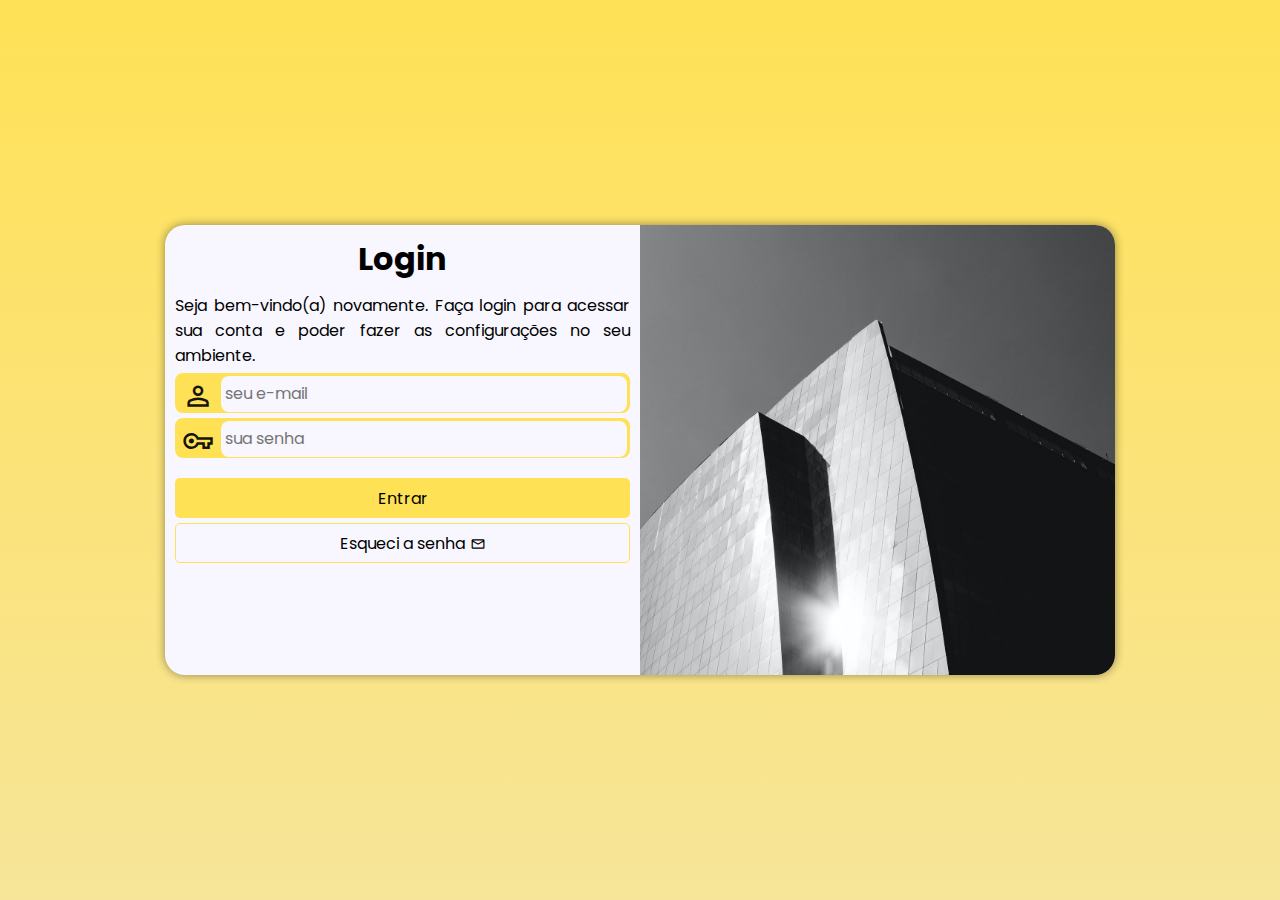
<file: index.html>
<!DOCTYPE html>
<html lang="pt-br">
<head>
    <meta charset="UTF-8">
    <meta http-equiv="X-UA-Compatible" content="IE=edge">
    <meta name="viewport" content="width=device-width, initial-scale=1.0">
    <title>Login</title>
    <link rel="stylesheet" href="estilos/style.css">
    <link rel="stylesheet" href="estilos/media-query.css">
    <link href="https://fonts.googleapis.com/css2?family=Material+Symbols+Outlined" rel="stylesheet" />
</head>
<body>
    <main>
        <section id="login">
            <div id="imagem">
                <!-- Aqui vai a imagem no arquivo CSS -->
            </div>
            <div id="formulario">
                <h1>Login</h1>
                <p>Seja bem-vindo(a) novamente. Faça login para acessar sua conta e poder fazer as configurações no seu ambiente.</p>
                <form action="login.php" method="post" autocomplete="on">
                    <div class="campo">
                        <span class="material-symbols-outlined">Person</span>
                        <input type="email" name="login" id="ilogin" placeholder="seu e-mail" autocomplete="email" required maxlength="30">
                        <label for="ilogin">Login</label>
                    </div>
                    <div class="campo">
                        <span class="material-symbols-outlined">vpn_key</span>                       
                        <input type="password" name="senha" id="isenha" placeholder="sua senha" autocomplete="current-password" required minlength="6" maxlength="20">
                        <label for="isenha">Senha</label>
                    </div>
                    <input type="submit" value="Entrar">
                    <a href="esqueci.html" class="botao"> Esqueci a senha <span class="material-symbols-outlined">mail</span></a>
                </form>
            </div>
        </section>
    </main>
</body>
</html>
</file>
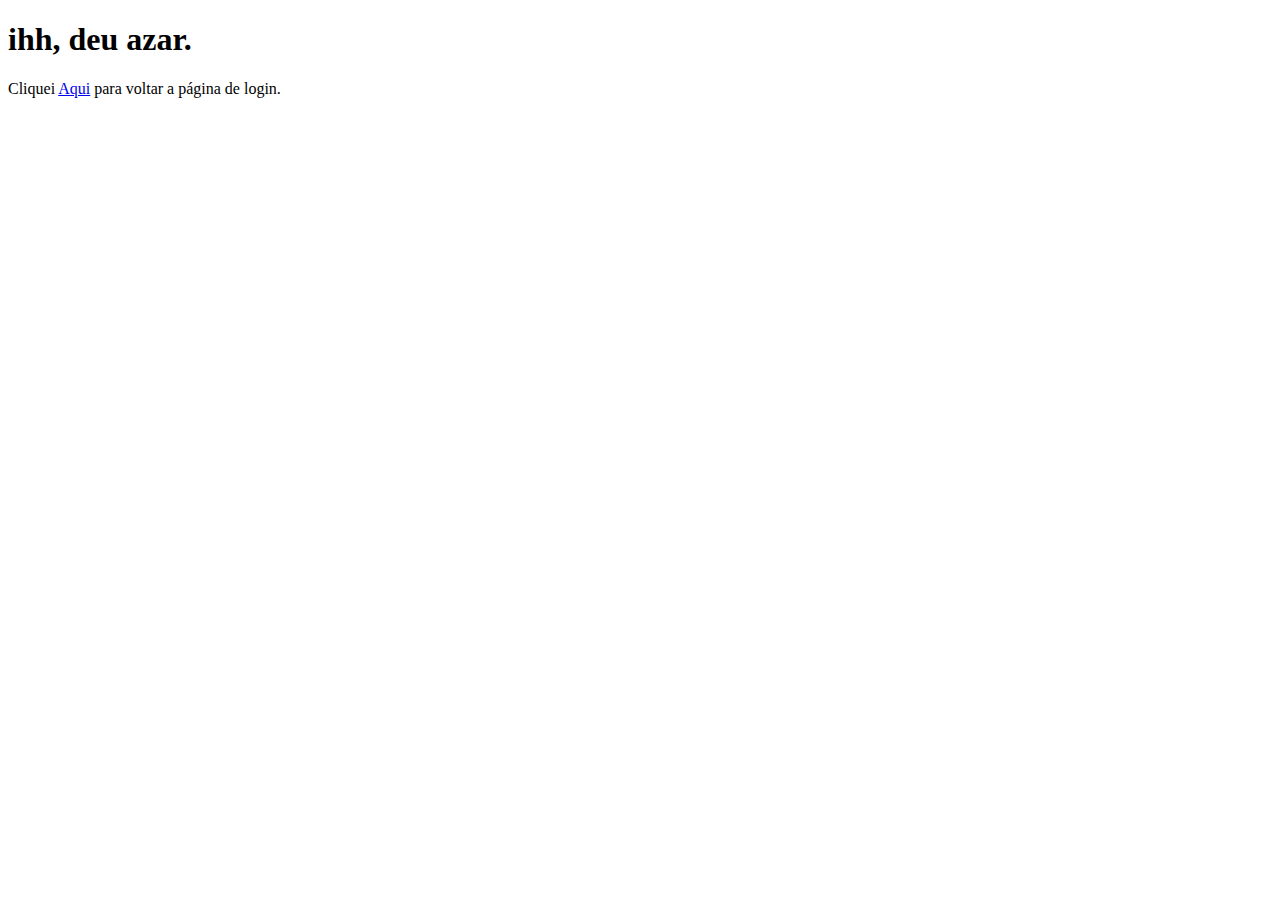
<file: esqueci.html>
<!DOCTYPE html>
<html lang="en">
<head>
    <meta charset="UTF-8">
    <meta http-equiv="X-UA-Compatible" content="IE=edge">
    <meta name="viewport" content="width=device-width, initial-scale=1.0">
    <title>Recupere sua senha</title>
</head>
<body>
    <h1>ihh, deu azar.</h1>
    Cliquei <a href="index.html">Aqui</a> para voltar a página de login.
</body>
</html>
</file>
<file: estilos/style.css>
@charset "UTF-8";

@import url('https://fonts.googleapis.com/css2?family=Poppins:ital,wght@0,100;0,200;0,300;0,400;0,500;0,600;0,700;0,800;0,900;1,100;1,200;1,300;1,400;1,500;1,600;1,700;1,800;1,900&display=swap');

/*
    Paleta de Cores  
    Branco: #F8F7FF
    Laranja: #FFe156
    Preto: #161310

*/

* {
    font-family: 'Poppins', sans-serif;
    padding: 0px;
    margin: 0px;
    box-sizing: border-box;
}

body, html {
    background-color: #FFe156;
    height: 100vh;
    width: 100vw;
}

main {
    height: 100vh;
    width: 100vw;
    position: relative;
}

section#login {

    position: absolute;
    top: 50%;
    left: 50%;    
    overflow: hidden;


    background-color: #F8F7FF;
    width: 295px;
    height: 550px;
    border-radius: 20px;
    box-shadow: 0px 0px 10px rgba(0, 0, 0, 0.425);

    transform: translate(-50%, -50%);
    transition: width .2s, height .3s;
    transition-timing-function: ease;
}

section#login > div#imagem {
    display: block;
    background: #FFe156 url(../imagens/login-image.jpg) no-repeat;
    background-size: cover;
    background-position: left;
    height: 200px;
    
}

section#login > div#formulario {
    display: block;
    padding: 10px;
    
} 

div#formulario > h1 {
    text-align: center;
    margin-bottom: 10px;
    
}

div#formulario > p {
    text-align: justify;
    font-size: 0.8em;

}


form > div.campo {
    
    background-color: #FFe156;
    border: 2px solid #FFe156;
    display: block;
    width: 100%;
    height: 40px;
    margin: 5px 0px;
    border-radius: 8px;
}


div.campo > label {
    display: none;
}

div.campo > span {
    
    color: #161310;
    font-size: 2em;
    width: 40px;
    padding: 5px;
}

div.campo > input {
    background-color: #F8F7FF;
    font-size: 1em;
    width: calc(100% - 45px );
    height: 100%;
    border: none;
    border-radius: 8px;
    padding: 4px;
    transform: translateY(-13px);

}

div.campo > input:focus {
    border: none;
    border-style: none;
}

div.campo > input:focus-within {
    background-color: #fce788;
    border: none;
}

form > input[type=submit] {
    display: block;
    font-size: 1em;
    width: 100%;
    height: 40px;
    background-color: #FFe156;
    border-radius: 5px;
    border: none;
    cursor: pointer;
    margin-top: 20px;

}

form > input[type=submit]:hover {
    background-color: #fcff56;
}



form > a.botao {
    display: block;
    text-align: center;
    font-size: 1em;
    width: 100%;
    height: 40px;
    background-color: #F8F7FF;
    border-radius: 5px;
    border: 1px solid #FFe156;
    text-decoration: none;
    color: black;
    padding-top: 7px;
    margin-top: 5px;
    cursor: pointer;
}

form > a.botao:hover {
    background-color: #fce788;
}

form > a.botao > span {

    font-size: 1em;
    position: absolute;
    padding-top: 5px;
    padding-left: 5px;

}
</file>
<file: estilos/media-query.css>
@charset "UTF-8";

@import url('https://fonts.googleapis.com/css2?family=Poppins:ital,wght@0,100;0,200;0,300;0,400;0,500;0,600;0,700;0,800;0,900;1,100;1,200;1,300;1,400;1,500;1,600;1,700;1,800;1,900&display=swap');

/*
    Paleta de Cores
    Branco: #F8F7FF
    Laranja: #fa9f42
    Preto: #161310

    Typical Devices Breakpoints
    Pequenas telas até celular: até 768px

    Tablet 768p até 992px

    Desktop 992px

*/

@media screen and (min-width: 768px) and (max-width: 1280px) {

    body {
        background-image: linear-gradient(to bottom, #FFe156, #f7e599);
        
    }

    section#login {
        width: 80vw;
        height: 400px;

    }

    section#login > div#imagem {
        float: left;
        width: 40%;
        height: 100%;

    }

    section#login > div#formulario {
        float: right;
        width: 60%;
        height: 100%;

    }

    div#formulario > h1 {
        font-size: 1.9em;
    }

    div#formulario > p {
        text-align: justify;
        font-size: .9em;
    }

}

@media screen and (min-width: 1280px){

    body {
        background-image: linear-gradient(to bottom, #FFe156, #f7e599);
        
    }


    section#login {
        width: 950px;
        height: 450px;
    }

    section#login > div#imagem {
        float: right;
        width: 50%;
        height: 100%;

    }

    section#login > div#formulario {
        float: left;
        width: 50%;
        height: 100%;

    }


    div#formulario > h1 {
        text-align: center;
        font-size: 2em;
    }

    div#formulario > p {
        text-align: justify;
        font-size: 1em;

    }

}
</file>
